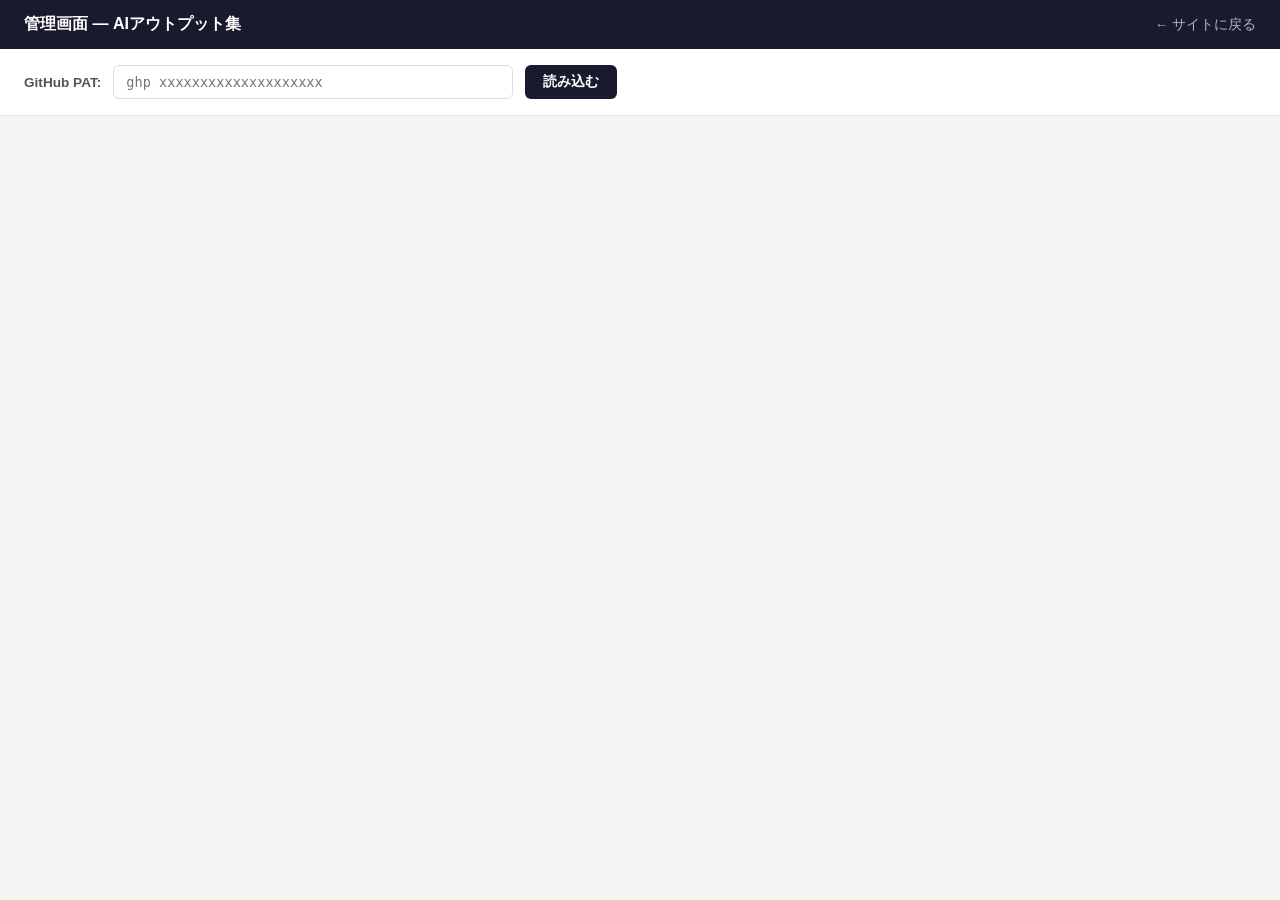
<file: admin.html>
<!DOCTYPE html>
<html lang="ja">
<head>
  <meta charset="UTF-8">
  <meta name="viewport" content="width=device-width, initial-scale=1.0">
  <title>管理画面 — AIアウトプット集</title>
  <link rel="icon" type="image/png" href="favicon.png">
  <style>
    * { box-sizing: border-box; margin: 0; padding: 0; }
    body { font-family: 'Helvetica Neue', Arial, 'Hiragino Kaku Gothic ProN', sans-serif; background: #f5f5f3; color: #1a1a1a; }

    .top-bar {
      background: #1a1a2e; color: #fff;
      padding: 14px 24px;
      display: flex; align-items: center; justify-content: space-between;
    }
    .top-bar h1 { font-size: 1rem; font-weight: 700; }
    .top-bar a { color: #aab8cc; font-size: 0.85rem; text-decoration: none; }
    .top-bar a:hover { color: #fff; }

    .auth-section {
      background: #fff; border-bottom: 1px solid #e8e8e4;
      padding: 16px 24px;
      display: flex; align-items: center; gap: 12px; flex-wrap: wrap;
    }
    .auth-section label { font-size: 0.85rem; color: #555; font-weight: 600; }
    .auth-section input {
      flex: 1; min-width: 200px; max-width: 400px;
      padding: 8px 12px; border: 1px solid #ddd; border-radius: 6px;
      font-size: 0.85rem; font-family: monospace;
    }
    .btn {
      padding: 8px 18px; border-radius: 6px; border: none;
      font-size: 0.85rem; font-weight: 600; cursor: pointer;
    }
    .btn-dark { background: #1a1a2e; color: #fff; }
    .btn-dark:hover { background: #2d2d4e; }
    .btn-green { background: #2d7a2d; color: #fff; }
    .btn-green:hover { background: #256025; }
    .btn-red { background: #c0392b; color: #fff; }
    .btn-sm { padding: 4px 10px; font-size: 0.78rem; }

    .status-bar {
      padding: 10px 24px; font-size: 0.82rem;
      display: none;
    }
    .status-bar.info { background: #eef2f8; color: #3b6fc9; display: block; }
    .status-bar.success { background: #eafaea; color: #2d7a2d; display: block; }
    .status-bar.error { background: #fdecea; color: #c0392b; display: block; }

    .main { max-width: 900px; margin: 0 auto; padding: 24px; }

    .section-title {
      font-size: 1rem; font-weight: 800; margin-bottom: 14px;
      padding-bottom: 8px; border-bottom: 2px solid #1a1a2e;
    }

    /* Tag manager */
    .tag-manager {
      background: #fff; border: 1px solid #e8e8e4; border-radius: 10px;
      padding: 18px; margin-bottom: 24px;
    }
    .tag-list { display: flex; flex-wrap: wrap; gap: 8px; margin-bottom: 14px; }
    .tag-item {
      display: flex; align-items: center; gap: 6px;
      background: #eef2f8; border-radius: 20px;
      padding: 4px 12px; font-size: 0.82rem; color: #3b6fc9;
    }
    .tag-remove {
      background: none; border: none; color: #aaa; cursor: pointer;
      font-size: 1rem; line-height: 1; padding: 0;
    }
    .tag-remove:hover { color: #c0392b; }
    .tag-add-row { display: flex; gap: 8px; }
    .tag-add-row input {
      flex: 1; padding: 7px 12px; border: 1px solid #ddd;
      border-radius: 6px; font-size: 0.85rem;
    }

    /* Work cards */
    .work-card {
      background: #fff; border: 1px solid #e8e8e4; border-radius: 10px;
      padding: 16px; margin-bottom: 14px;
    }
    .work-header {
      display: flex; align-items: center; gap: 10px; margin-bottom: 12px;
    }
    .work-badge {
      font-size: 0.7rem; font-weight: 700; padding: 2px 8px; border-radius: 4px;
    }
    .badge-image { background: #1a1a2e; color: #fff; }
    .badge-website { background: #3b6fc9; color: #fff; }
    .badge-slide { background: #783cb4; color: #fff; }
    .work-title { font-size: 0.95rem; font-weight: 700; flex: 1; }
    .work-published {
      font-size: 0.75rem; padding: 3px 10px; border-radius: 20px;
      border: none; cursor: pointer; font-weight: 600;
    }
    .work-published.on { background: #eafaea; color: #2d7a2d; }
    .work-published.off { background: #fdecea; color: #c0392b; }

    .work-tags { display: flex; flex-wrap: wrap; gap: 6px; align-items: center; }
    .work-tag {
      display: flex; align-items: center; gap: 4px;
      background: #eef2f8; border-radius: 20px;
      padding: 3px 10px; font-size: 0.78rem; color: #3b6fc9;
    }
    .work-tag-remove {
      background: none; border: none; color: #aaa; cursor: pointer;
      font-size: 0.9rem; line-height: 1; padding: 0;
    }
    .work-tag-remove:hover { color: #c0392b; }
    .tag-selector {
      padding: 4px 8px; border: 1px solid #ddd; border-radius: 6px;
      font-size: 0.8rem; background: #fff;
    }

    .save-area { text-align: center; padding: 24px 0; }
    .save-area .btn { padding: 14px 40px; font-size: 1rem; }
  </style>
</head>
<body>

<div class="top-bar">
  <h1>管理画面 — AIアウトプット集</h1>
  <a href="index.html">← サイトに戻る</a>
</div>

<div class="auth-section">
  <label>GitHub PAT:</label>
  <input type="password" id="pat-input" placeholder="ghp_xxxxxxxxxxxxxxxxxxxx">
  <button class="btn btn-dark" onclick="loadData()">読み込む</button>
</div>

<div class="status-bar" id="status"></div>

<div class="main" id="main-content" style="display:none">

  <div class="tag-manager">
    <div class="section-title">タグ管理</div>
    <div class="tag-list" id="tag-list"></div>
    <div class="tag-add-row">
      <input type="text" id="new-tag-input" placeholder="新しいタグを追加" onkeydown="if(event.key==='Enter')addTag()">
      <button class="btn btn-dark btn-sm" onclick="addTag()">追加</button>
    </div>
  </div>

  <div class="section-title">作品一覧</div>
  <div id="works-list"></div>

  <div class="save-area">
    <button class="btn btn-green" onclick="saveAll()">GitHubに保存する</button>
  </div>
</div>

<script>
const OWNER = 'sanny114';
const REPO = 'my-portfolio';
const WORKS_PATH = 'data/works.json';
const TAGS_PATH = 'data/tags.json';

let works = [];
let tags = [];
let worksSha = '';
let tagsSha = '';

function getPat() {
  return document.getElementById('pat-input').value.trim();
}

function setStatus(msg, type) {
  const el = document.getElementById('status');
  el.textContent = msg;
  el.className = `status-bar ${type}`;
}

async function ghGet(path) {
  const res = await fetch(`https://api.github.com/repos/${OWNER}/${REPO}/contents/${path}?t=${Date.now()}`, {
    headers: { Authorization: `token ${getPat()}`, Accept: 'application/vnd.github.v3+json' }
  });
  if (!res.ok) throw new Error(`取得失敗: ${path}`);
  return res.json();
}

async function ghPut(path, content, sha, message) {
  console.log('PUT', path, 'sha=', sha);
  const res = await fetch(`https://api.github.com/repos/${OWNER}/${REPO}/contents/${path}`, {
    method: 'PUT',
    headers: { Authorization: `token ${getPat()}`, Accept: 'application/vnd.github.v3+json', 'Content-Type': 'application/json' },
    body: JSON.stringify({ message, content: btoa(unescape(encodeURIComponent(content))), sha, branch: 'main' })
  });
  if (!res.ok) {
    const errBody = await res.json().catch(() => ({}));
    throw new Error(`保存失敗: ${path} [${res.status}] ${errBody.message || ''}`);
  }
  return res.json();
}

async function loadData() {
  if (!getPat()) { setStatus('PATを入力してください', 'error'); return; }
  setStatus('読み込み中...', 'info');
  try {
    const [wr, tr] = await Promise.all([ghGet(WORKS_PATH), ghGet(TAGS_PATH)]);
    works = JSON.parse(decodeURIComponent(escape(atob(wr.content.replace(/\n/g,'')))));
    tags = JSON.parse(decodeURIComponent(escape(atob(tr.content.replace(/\n/g,'')))));
    worksSha = wr.sha;
    tagsSha = tr.sha;
    document.getElementById('main-content').style.display = 'block';
    setStatus(`読み込み完了（作品${works.length}件・タグ${tags.length}件）`, 'success');
    renderAll();
  } catch(e) {
    setStatus('読み込みエラー: ' + e.message + '（PATを確認してください）', 'error');
  }
}

function renderAll() {
  renderTags();
  renderWorks();
}

function renderTags() {
  const el = document.getElementById('tag-list');
  el.innerHTML = '';
  tags.forEach((tag, i) => {
    const div = document.createElement('div');
    div.className = 'tag-item';
    div.innerHTML = `${tag}<button class="tag-remove" onclick="removeTag(${i})">×</button>`;
    el.appendChild(div);
  });
}

function addTag() {
  const input = document.getElementById('new-tag-input');
  const val = input.value.trim();
  if (!val || tags.includes(val)) { input.value = ''; return; }
  tags.push(val);
  input.value = '';
  renderAll();
}

function removeTag(i) {
  tags.splice(i, 1);
  renderAll();
}

function renderWorks() {
  const el = document.getElementById('works-list');
  el.innerHTML = '';
  works.forEach((work, wi) => {
    const card = document.createElement('div');
    card.className = 'work-card';

    const badgeClass = work.type === 'image' ? 'badge-image' : work.type === 'slide' ? 'badge-slide' : 'badge-website';
    const badgeText = work.type === 'image' ? 'Image' : work.type === 'slide' ? 'Slide' : 'Website';
    const pubClass = work.published ? 'on' : 'off';
    const pubText = work.published ? '公開中' : '非公開';

    const tagItems = (work.tags || []).map((tag, ti) =>
      `<span class="work-tag">${tag}<button class="work-tag-remove" onclick="removeWorkTag(${wi},${ti})">×</button></span>`
    ).join('');

    const tagOptions = tags.filter(t => !(work.tags||[]).includes(t))
      .map(t => `<option value="${t}">${t}</option>`).join('');

    card.innerHTML = `
      <div class="work-header">
        <span class="work-badge ${badgeClass}">${badgeText}</span>
        <span class="work-title">${work.title}</span>
        <button class="work-published ${pubClass}" onclick="togglePublished(${wi})">${pubText}</button>
      </div>
      <div class="work-tags">
        ${tagItems}
        <select class="tag-selector" onchange="addWorkTag(${wi}, this)">
          <option value="">＋ タグを追加</option>
          ${tagOptions}
        </select>
      </div>
    `;
    el.appendChild(card);
  });
}

function removeWorkTag(wi, ti) {
  works[wi].tags.splice(ti, 1);
  renderWorks();
}

function addWorkTag(wi, sel) {
  const tag = sel.value;
  if (!tag) return;
  if (!works[wi].tags) works[wi].tags = [];
  if (!works[wi].tags.includes(tag)) works[wi].tags.push(tag);
  renderWorks();
}

function togglePublished(wi) {
  works[wi].published = !works[wi].published;
  renderWorks();
}

async function saveAll() {
  if (!getPat()) { setStatus('PATを入力してください', 'error'); return; }
  const btn = document.querySelector('.save-area .btn');
  btn.disabled = true;
  btn.textContent = '保存中...';
  setStatus('保存中...', 'info');
  try {
    const [freshWr, freshTr] = await Promise.all([ghGet(WORKS_PATH), ghGet(TAGS_PATH)]);
    worksSha = freshWr.sha;
    tagsSha = freshTr.sha;

    const worksJson = JSON.stringify(works, null, 2) + '\n';
    const tagsJson = JSON.stringify(tags) + '\n';
    const [wr, tr] = await Promise.all([
      ghPut(WORKS_PATH, worksJson, worksSha, 'Update works.json via admin'),
      ghPut(TAGS_PATH, tagsJson, tagsSha, 'Update tags.json via admin')
    ]);
    worksSha = wr.content.sha;
    tagsSha = tr.content.sha;
    setStatus('GitHubに保存しました。1〜2分でサイトに反映されます。', 'success');
  } catch(e) {
    setStatus('保存エラー: ' + e.message, 'error');
  } finally {
    btn.disabled = false;
    btn.textContent = 'GitHubに保存する';
  }
}
</script>
</body>
</html>
</file>
